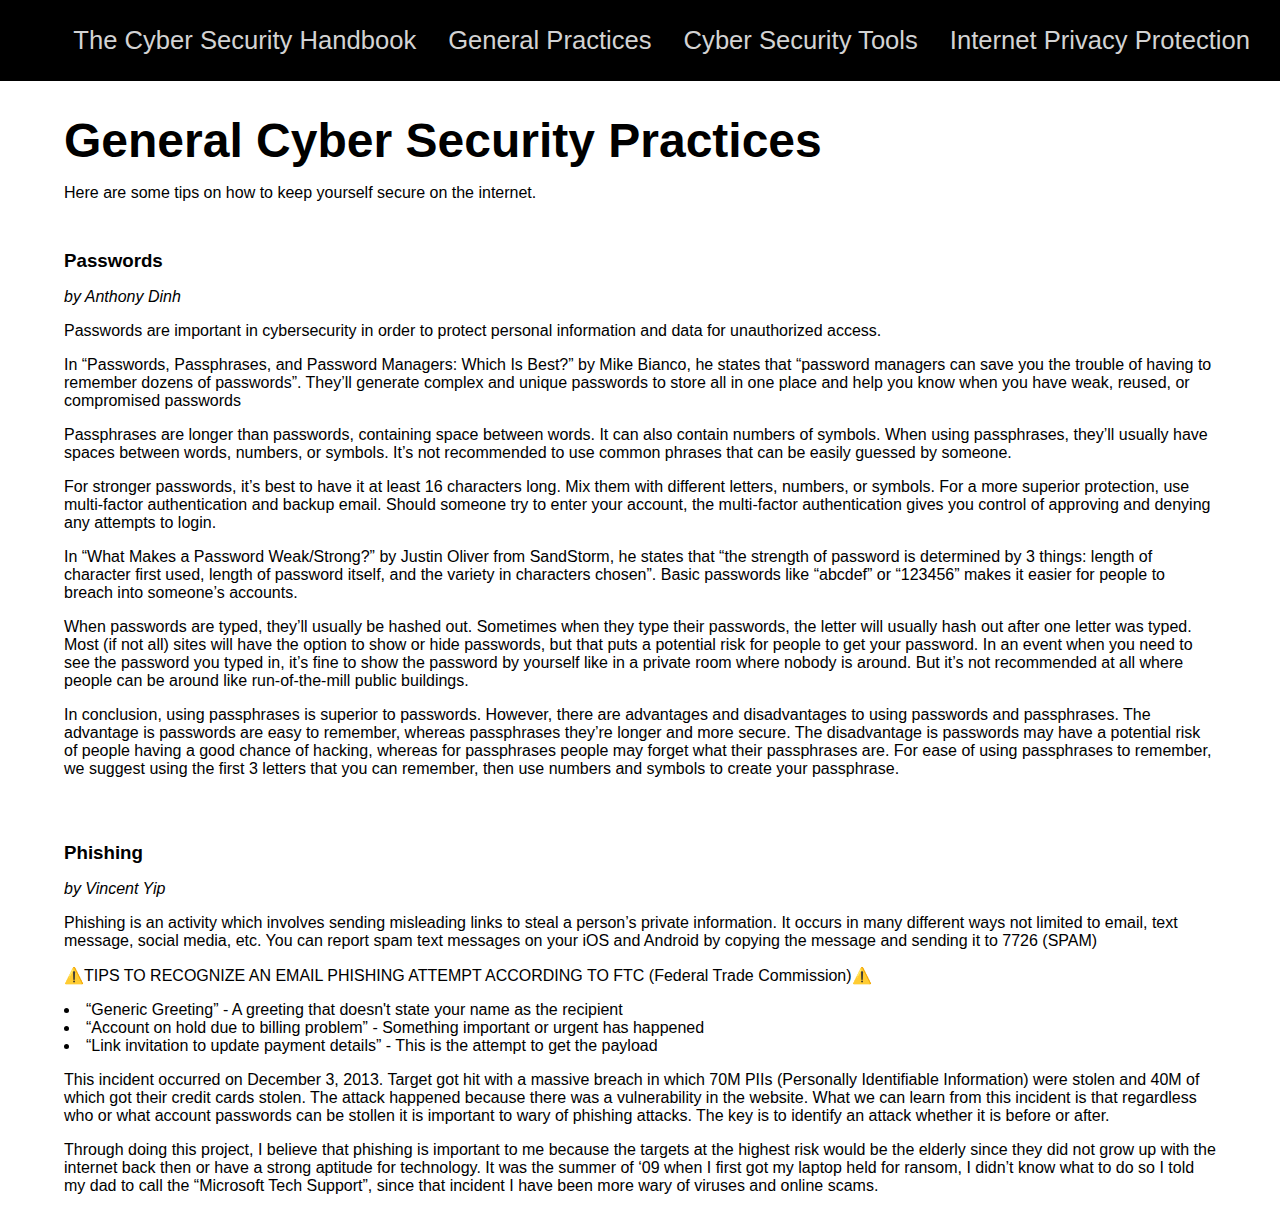
<file: practices.html>
<html lang="en">
<head>
    <meta charset="UTF-8">
    <meta name="viewport" content="width=device-width, initial-scale=1.0">
    <title>Cyber Security Handbook: Best Practives</title>
    <link rel="stylesheet" href="css/framework.css">
    <link rel="stylesheet" href="css/page-styles.css">
</head>
<body>
    <nav>
        <ul>
            <span>
                <li><a href="index.html">The Cyber Security Handbook</a></li>
            </span>
            <li><a href="practices.html">General Practices</a></li>
            <li><a href="tools.html">Cyber Security Tools</a></li>
            <li><a href="privacy.html">Internet Privacy Protection</a></li>
        </ul>
    </nav>
    <header class="wrapper">
        <h1>General Cyber Security Practices</h1>
        <p>Here are some tips on how to keep yourself secure on the internet.</p>
    </header>
    <main>
        <section id="passwords" class="wrapper">
            <h3>Passwords</h3>
            <p id="caption">by Anthony Dinh</p>
            <p>Passwords are important in cybersecurity in order to protect personal information and data for unauthorized access.</p>
            
            <p>In “Passwords, Passphrases, and Password Managers: Which Is Best?” by Mike Bianco, he states that “password managers can
            save you the trouble of having to remember dozens of passwords”. They’ll generate complex and unique passwords to store
            all in one place and help you know when you have weak, reused, or compromised passwords</p>
            
            <p>Passphrases are longer than passwords, containing space between words. It can also contain numbers of symbols. When
            using passphrases, they’ll usually have spaces between words, numbers, or symbols. It’s not recommended to use common
            phrases that can be easily guessed by someone.</p>

            <p>For stronger passwords, it’s best to have it at least 16 characters long. Mix them with different letters, numbers, or
            symbols. For a more superior protection, use multi-factor authentication and backup email. Should someone try to enter
            your account, the multi-factor authentication gives you control of approving and denying any attempts to login.</p>

            <p>In “What Makes a Password Weak/Strong?” by Justin Oliver from SandStorm, he states that “the strength of password is
            determined by 3 things: length of character first used, length of password itself, and the variety in characters
            chosen”. Basic passwords like “abcdef” or “123456” makes it easier for people to breach into someone’s accounts.</p>

            <p>When passwords are typed, they’ll usually be hashed out. Sometimes when they type their passwords, the letter will
            usually hash out after one letter was typed. Most (if not all) sites will have the option to show or hide passwords, but
            that puts a potential risk for people to get your password. In an event when you need to see the password you typed in,
            it’s fine to show the password by yourself like in a private room where nobody is around. But it’s not recommended at
            all where people can be around like run-of-the-mill public buildings.</p>

            <p>In conclusion, using passphrases is superior to passwords. However, there are advantages and disadvantages to using
            passwords and passphrases. The advantage is passwords are easy to remember, whereas passphrases they’re longer and more
            secure. The disadvantage is passwords may have a potential risk of people having a good chance of hacking, whereas for
            passphrases people may forget what their passphrases are. For ease of using passphrases to remember, we suggest using
            the first 3 letters that you can remember, then use numbers and symbols to create your passphrase.</p>
        </section>
        <section id="phishing" class="wrapper">
            <h3>Phishing</h3>
            <p id="caption">by Vincent Yip</p>
            <p>Phishing is an activity which involves sending misleading links to steal a person’s private information. It occurs in
            many different ways not limited to email, text message, social media, etc. You can report spam text messages on your iOS
            and Android by copying the message and sending it to 7726 (SPAM)</p>

            <p>⚠️TIPS TO RECOGNIZE AN EMAIL PHISHING ATTEMPT ACCORDING TO FTC (Federal Trade Commission)⚠️</p>
            <ul>
                <li>“Generic Greeting” - A greeting that doesn't state your name as the recipient</li>
                <li>“Account on hold due to billing problem” - Something important or urgent has happened</li>
                <li>“Link invitation to update payment details” - This is the attempt to get the payload</li>
            </ul>

            <p>This incident occurred on December 3, 2013. Target got hit with a massive breach in which 70M PIIs (Personally
            Identifiable Information) were stolen and 40M of which got their credit cards stolen. The attack happened because there
            was a vulnerability in the website. What we can learn from this incident is that regardless who or what account passwords
            can be stollen it is important to wary of phishing attacks.  The key is to identify an attack whether it is before or after.</p>

            <p>Through doing this project, I believe that phishing is important to me because the targets at the highest risk would be
            the elderly since they did not grow up with the internet back then or have a strong aptitude for technology. It was the
            summer of ‘09 when I first got my laptop held for ransom, I didn’t know what to do so I told my dad to call the
            “Microsoft Tech Support”, since that incident I have been more wary of viruses and online scams.</p>
        </section>
    </main>
</body>
</html>
</file>
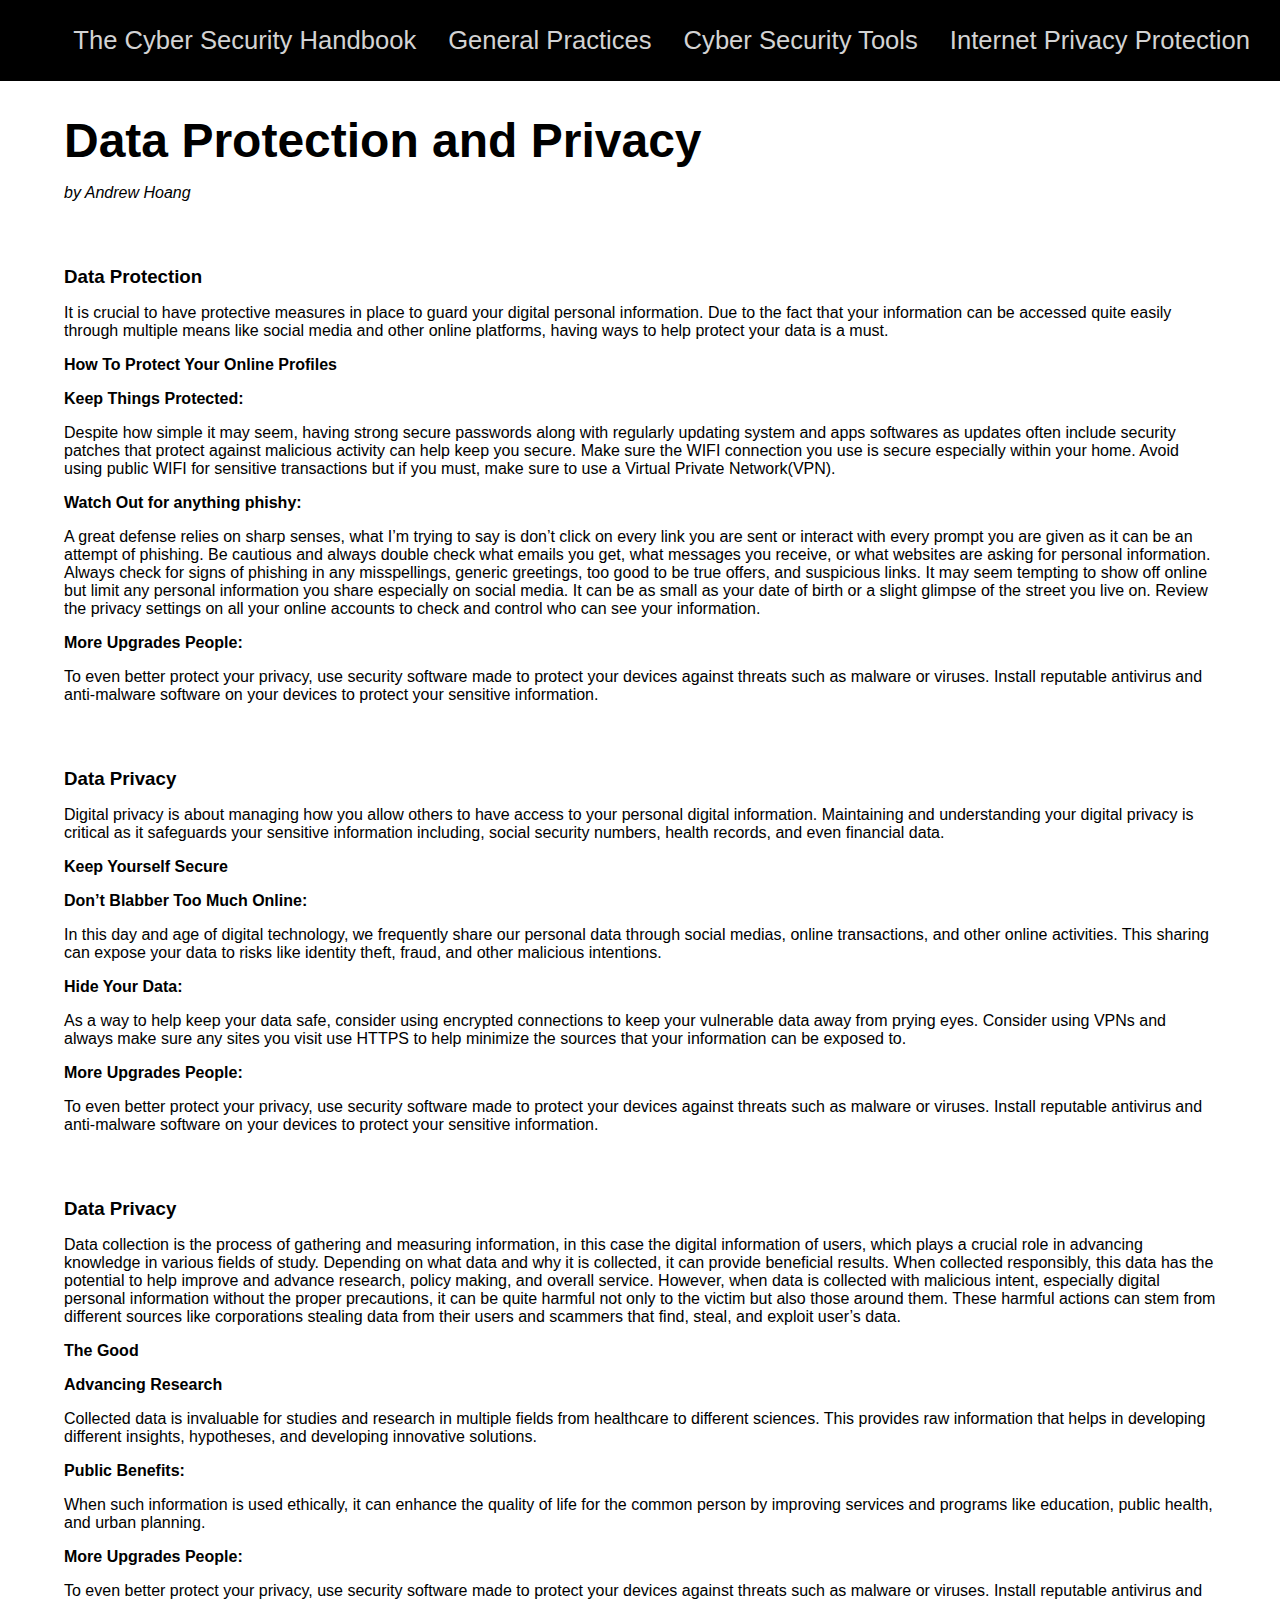
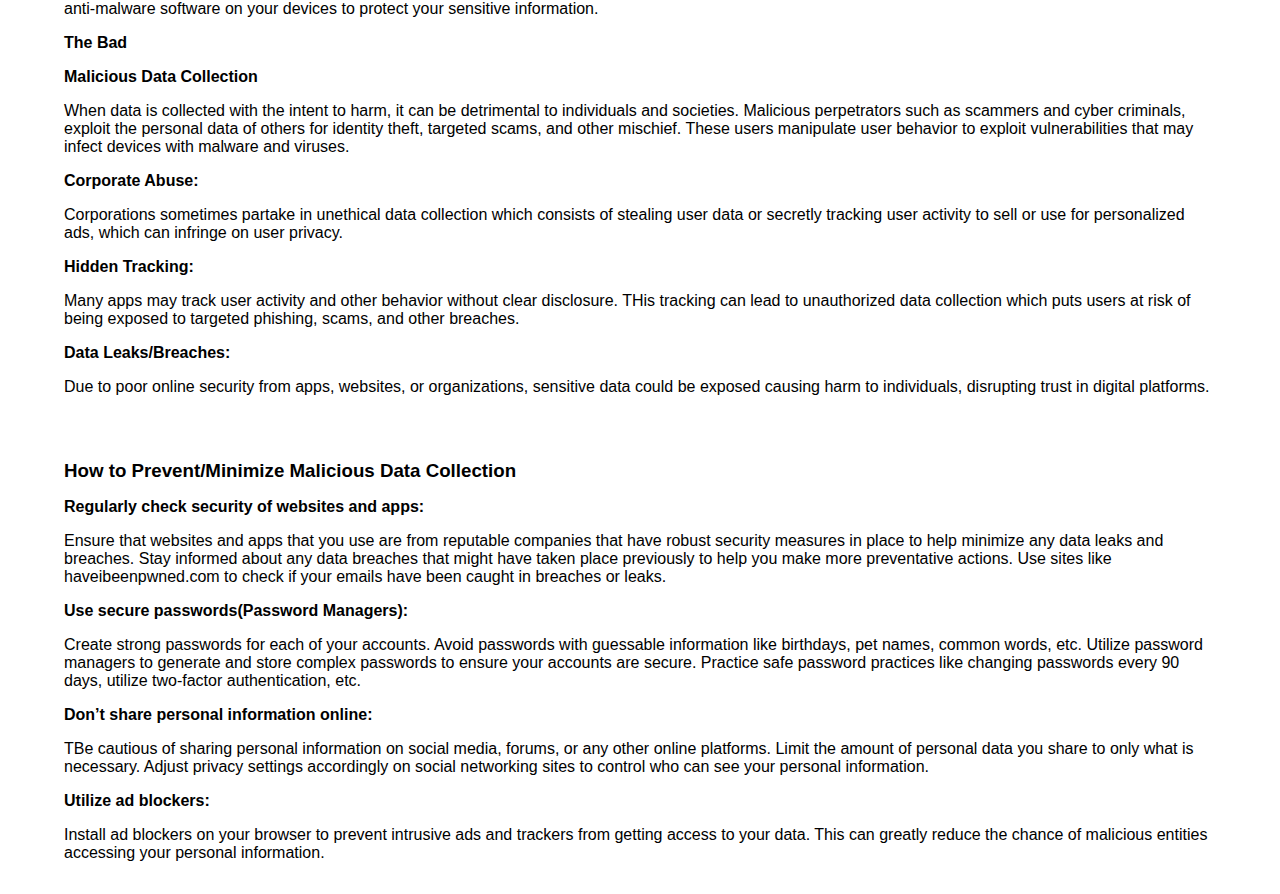
<file: privacy.html>
<html lang="en">
<head>
    <meta charset="UTF-8">
    <meta name="viewport" content="width=device-width, initial-scale=1.0">
    <title>Cyber Security Handbook: Internet Privacy Protection</title>
    <link rel="stylesheet" href="css/framework.css">
    <link rel="stylesheet" href="css/page-styles.css">
</head>
<body>
    <nav>
        <ul>
            <span>
                <li><a href="index.html">The Cyber Security Handbook</a></li>
            </span>
            <li><a href="practices.html">General Practices</a></li>
            <li><a href="tools.html">Cyber Security Tools</a></li>
            <li><a href="privacy.html">Internet Privacy Protection</a></li>
        </ul>
    </nav>
    <header class="wrapper">
        <h1>Data Protection and Privacy</h1>
        <p id="caption">by Andrew Hoang</p>
    </header>
    <section id="data_protection" class="wrapper">
        <h3>Data Protection</h3>
        <p>It is crucial to have protective measures in place to guard your digital personal information. Due to the fact that your
        information can be accessed quite easily through multiple means like social media and other online platforms, having
        ways to help protect your data is a must.</p>

        <h4>How To Protect Your Online Profiles</h4>
        <ul>
            <li>
                <p><b>Keep Things Protected:</b></p>
                <p>Despite how simple it may seem, having strong secure passwords along with regularly updating system and apps softwares
                as updates often include security patches that protect against malicious activity can help keep you secure. Make sure
                the WIFI connection you use is secure especially within your home. Avoid using public WIFI for sensitive transactions
                but if you must, make sure to use a Virtual Private Network(VPN).</p>
            </li>
            <li>
                <p><b>Watch Out for anything phishy:</b></p>
                <p>A great defense relies on sharp senses, what I’m trying to say is don’t click on every link you are sent or interact
                with every prompt you are given as it can be an attempt of phishing. Be cautious and always double check what emails you
                get, what messages you receive, or what websites are asking for personal information. Always check for signs of phishing
                in any misspellings, generic greetings, too good to be true offers, and suspicious links. It may seem tempting to show
                off online but limit any personal information you share especially on social media. It can be as small as your date of
                birth or a slight glimpse of the street you live on. Review the privacy settings on all your online accounts to check
                and control who can see your information.</p>
            </li>
            <li>
                <p><b>More Upgrades People:</b></p>
                <p>To even better protect your privacy, use security software made to protect your devices against threats such as malware
                or viruses. Install reputable antivirus and anti-malware software on your devices to protect your sensitive information.</p>
            </li>
        </ul>
    </section>
    <section id="data_privacy" class="wrapper">
        <h3>Data Privacy</h3>
        <p>Digital privacy is about managing how you allow others to have access to your personal digital information. Maintaining
        and understanding your digital privacy is critical as it safeguards your sensitive information including, social
        security numbers, health records, and even financial data.</p>

        <h4>Keep Yourself Secure</h4>
        <ul>
            <li>
                <p><b>Don’t Blabber Too Much Online:</b></p>
                <p>In this day and age of digital technology, we frequently share our personal data through social medias, online
                transactions, and other online activities. This sharing can expose your data to risks like identity theft, fraud, and
                other malicious intentions.</p>
            </li>
            <li>
                <p><b>Hide Your Data:</b></p>
                <p>As a way to help keep your data safe, consider using encrypted connections to keep your vulnerable data away from prying
                eyes. Consider using VPNs and always make sure any sites you visit use HTTPS to help minimize the sources that your
                information can be exposed to.</p>
            </li>
            <li>
                <p><b>More Upgrades People:</b></p>
                <p>To even better protect your privacy, use security software made to protect your devices against threats such as malware
                or viruses. Install reputable antivirus and anti-malware software on your devices to protect your sensitive information.</p>
            </li>
        </ul>
    </section>
    <section id="data_collection" class="wrapper">
        <h3>Data Privacy</h3>
        <p>Data collection is the process of gathering and measuring information, in this case the digital information of users,
        which plays a crucial role in advancing knowledge in various fields of study. Depending on what data and why it is
        collected, it can provide beneficial results. When collected responsibly, this data has the potential to help improve
        and advance research, policy making, and overall service. However, when data is collected with malicious intent,
        especially digital personal information without the proper precautions, it can be quite harmful not only to the victim
        but also those around them. These harmful actions can stem from different sources like corporations stealing data from
        their users and scammers that find, steal, and exploit user’s data.</p>

        <h4>The Good</h4>
        <ul>
            <li>
                <p><b>Advancing Research</b></p>
                <p>Collected data is invaluable for studies and research in multiple fields from healthcare to different sciences. This
                provides raw information that helps in developing different insights, hypotheses, and developing innovative solutions.</p>
            </li>
            <li>
                <p><b>Public Benefits:</b></p>
                <p>When such information is used ethically, it can enhance the quality of life for the common person by improving services
                and programs like education, public health, and urban planning.</p>
            </li>
            <li>
                <p><b>More Upgrades People:</b></p>
                <p>To even better protect your privacy, use security software made to protect your devices against threats such as malware
                or viruses. Install reputable antivirus and anti-malware software on your devices to protect your sensitive information.</p>
            </li>
        </ul>

        <h4>The Bad</h4>
        <ul>
            <li>
                <p><b>Malicious Data Collection</b></p>
                <p>When data is collected with the intent to harm, it can be detrimental to individuals and societies. Malicious
                perpetrators such as scammers and cyber criminals, exploit the personal data of others for identity theft, targeted
                scams, and other mischief. These users manipulate user behavior to exploit vulnerabilities that may infect devices with
                malware and viruses.</p>
            </li>
            <li>
                <p><b>Corporate Abuse:</b></p>
                <p>Corporations sometimes partake in unethical data collection which consists of stealing user data or secretly tracking
                user activity to sell or use for personalized ads, which can infringe on user privacy.</p>
            </li>
            <li>
                <p><b>Hidden Tracking:</b></p>
                <p>Many apps may track user activity and other behavior without clear disclosure. THis tracking can lead to unauthorized
                data collection which puts users at risk of being exposed to targeted phishing, scams, and other breaches.</p>
            </li>
            <li>
                <p><b>Data Leaks/Breaches:</b></p>
                <p>Due to poor online security from apps, websites, or organizations, sensitive data could be exposed causing harm to
                individuals, disrupting trust in digital platforms.</p>
            </li>
        </ul>
    </section>
    <section id="data_privacy" class="wrapper">
        <h3>How to Prevent/Minimize Malicious Data Collection</h3>
        <ul>
            <li>
                <p><b>Regularly check security of websites and apps:</b></p>
                <p>Ensure that websites and apps that you use are from reputable companies that have robust security measures in place to
                help minimize any data leaks and breaches. Stay informed about any data breaches that might have taken place previously
                to help you make more preventative actions. Use sites like haveibeenpwned.com to check if your emails have been caught
                in breaches or leaks.</p>
            </li>
            <li>
                <p><b>Use secure passwords(Password Managers):</b></p>
                <p>Create strong passwords for each of your accounts. Avoid passwords with guessable information like birthdays, pet names,
                common words, etc. Utilize password managers to generate and store complex passwords to ensure your accounts are secure.
                Practice safe password practices like changing passwords every 90 days, utilize two-factor authentication, etc.</p>
            </li>
            <li>
                <p><b>Don’t share personal information online:</b></p>
                <p>TBe cautious of sharing personal information on social media, forums, or any other online platforms. Limit the amount of
                personal data you share to only what is necessary. Adjust privacy settings accordingly on social networking sites to
                control who can see your personal information.</p>
            </li>
            <li>
                <p><b>Utilize ad blockers:</b></p>
                <p>Install ad blockers on your browser to prevent intrusive ads and trackers from getting access to your data. This can
                greatly reduce the chance of malicious entities accessing your personal information.</p>
            </li>
        </ul>
    </section>

</body>
</html>
</file>
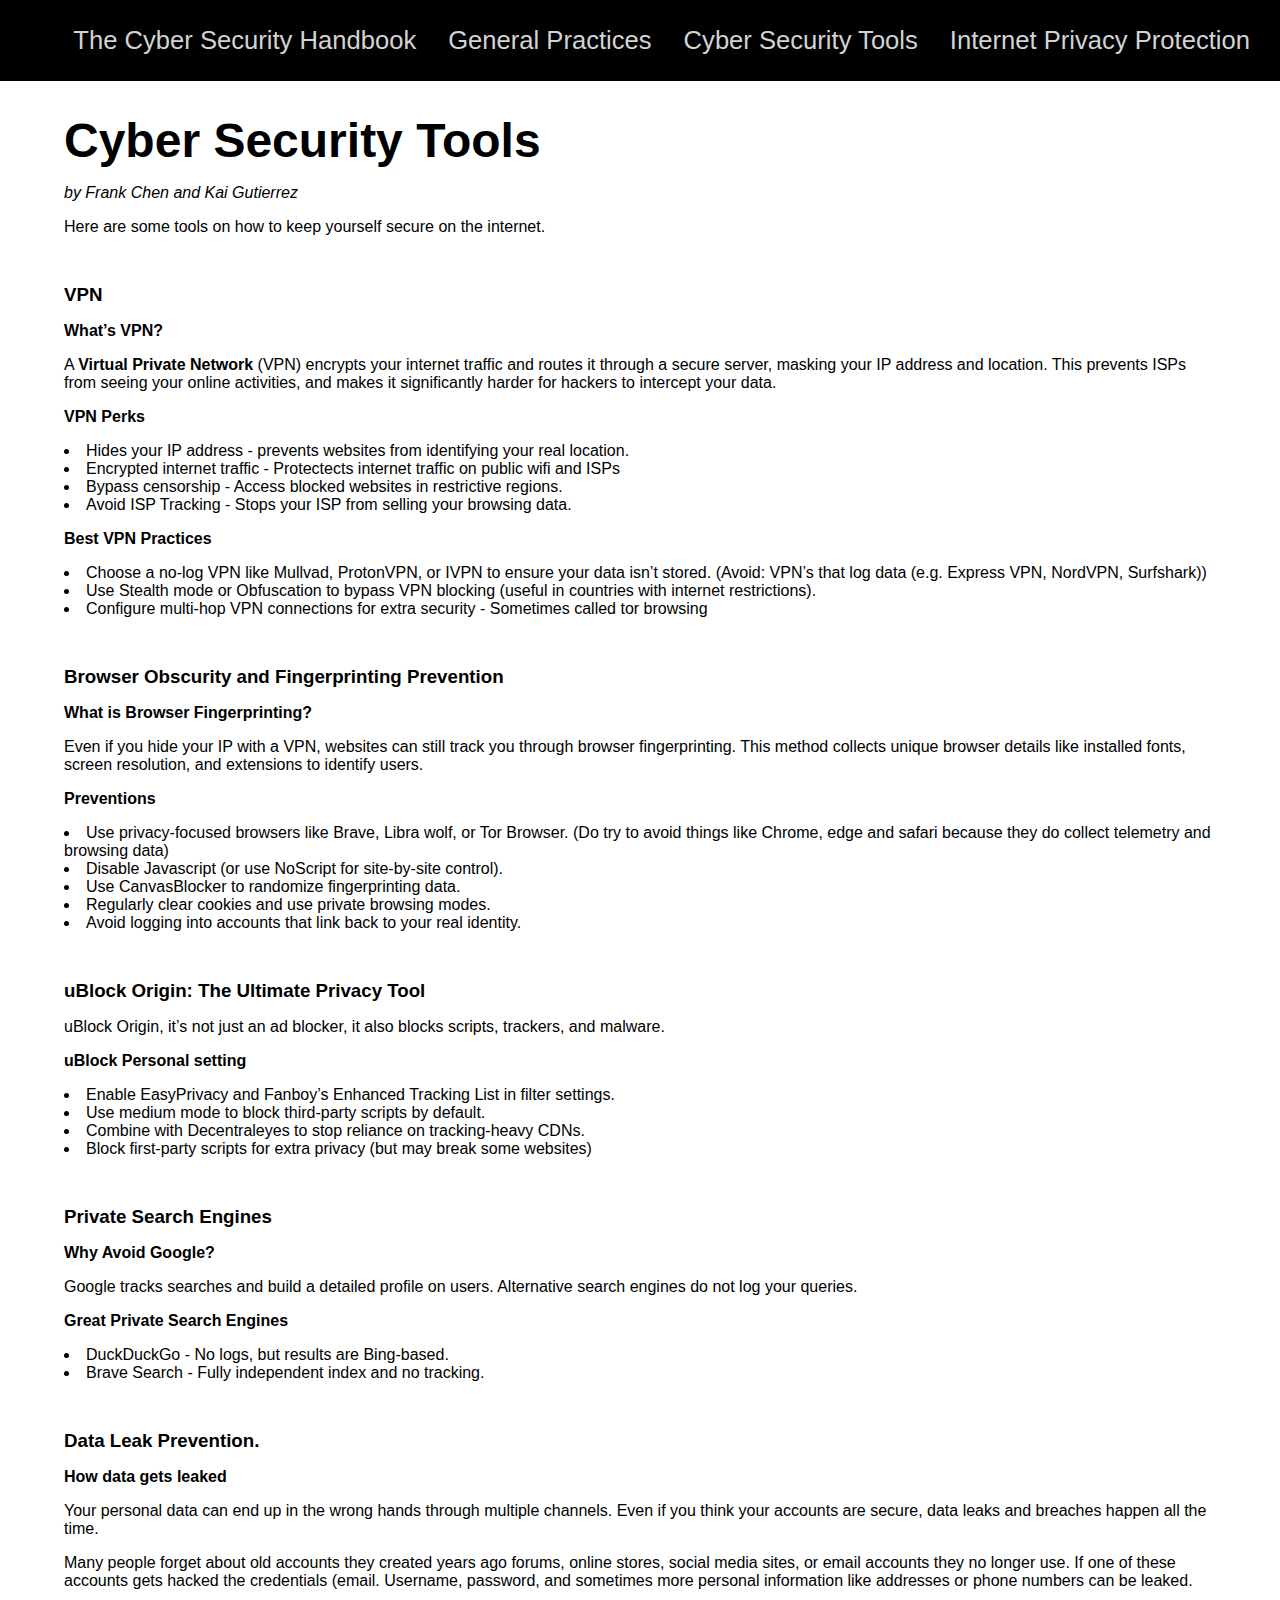
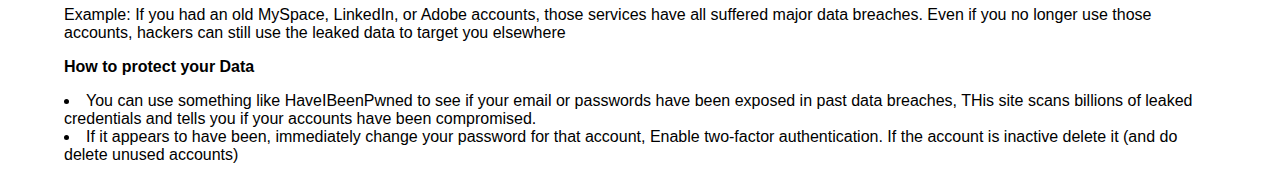
<file: tools.html>
<html lang="en">
<head>
    <meta charset="UTF-8">
    <meta name="viewport" content="width=device-width, initial-scale=1.0">
    <title>Cyber Security Handbook: Cyber Security Tools</title>
    <link rel="stylesheet" href="css/framework.css">
    <link rel="stylesheet" href="css/page-styles.css">
</head>
<body>
    <nav>
        <ul>
            <span>
                <li><a href="index.html">The Cyber Security Handbook</a></li>
            </span>
            <li><a href="practices.html">General Practices</a></li>
            <li><a href="tools.html">Cyber Security Tools</a></li>
            <li><a href="privacy.html">Internet Privacy Protection</a></li>
        </ul>
    </nav>
    <header class="wrapper">
        <h1>Cyber Security Tools</h1>
        <p id="caption">by Frank Chen and Kai Gutierrez</p>
        <p>Here are some tools on how to keep yourself secure on the internet.</p>
    </header>
    <main>
        <section id="VPN" class="wrapper">
            <h3>VPN</h3>
            <h4>What’s VPN?</h4>
            <p>A <b>Virtual Private Network</b> (VPN) encrypts your internet traffic and routes it through a secure server, masking your IP
            address and location. This prevents ISPs from seeing your online activities, and makes it significantly harder for
            hackers to intercept your data.</p>
            <h4>VPN Perks</h4>
            <ul>
                <li>Hides your IP address - prevents websites from identifying your real location.</li>
                <li>Encrypted internet traffic - Protectects internet traffic on public wifi and ISPs</li>
                <li>Bypass censorship - Access blocked websites in restrictive regions.</li>
                <li>Avoid ISP Tracking - Stops your ISP from selling your browsing data.</li>
            </ul>
            <h4>Best VPN Practices</h4>
            <ul>
                <li>Choose a no-log VPN like Mullvad, ProtonVPN, or IVPN to ensure your data isn’t stored. (Avoid: VPN’s that log data (e.g.
                Express VPN, NordVPN, Surfshark))</li>
                <li>Use Stealth mode or Obfuscation to bypass VPN blocking (useful in countries with internet restrictions).</li>
                <li>Configure multi-hop VPN connections for extra security - Sometimes called tor browsing</li>
            </ul>
        </section>
        <section id="fingerprint" class="wrapper">
            <h3>Browser Obscurity and Fingerprinting Prevention</h3>
            <h4>What is Browser Fingerprinting?</h4>
            <p>Even if you hide your IP with a VPN, websites can still track you through browser fingerprinting. This method collects
            unique browser details like installed fonts, screen resolution, and extensions to identify users.</p>

            <h4>Preventions</h4>
            <ul>
                <li>Use privacy-focused browsers like Brave, Libra wolf, or Tor Browser. (Do try to avoid things like Chrome, edge and
                safari because they do collect telemetry and browsing data)</li>
                <li>Disable Javascript (or use NoScript for site-by-site control).</li>
                <li>Use CanvasBlocker to randomize fingerprinting data.</li>
                <li>Regularly clear cookies and use private browsing modes.</li>
                <li>Avoid logging into accounts that link back to your real identity.</li>
            </ul>
        </section>
        <section class="wrapper">
            <h3>uBlock Origin: The Ultimate Privacy Tool</h3>
            <p>uBlock Origin, it’s not just an ad blocker, it also blocks scripts, trackers, and malware.</p>

            <h4>uBlock Personal setting</h4>
            <ul>
                <li>Enable EasyPrivacy and Fanboy’s Enhanced Tracking List in filter settings.</li>
                <li>Use medium mode to block third-party scripts by default.</li>
                <li>Combine with Decentraleyes to stop reliance on tracking-heavy CDNs.</li>
                <li>Block first-party scripts for extra privacy (but may break some websites)</li>
            </ul>
        </section>
        <section class="wrapper">
            <h3>Private Search Engines</h3>
            <h4>Why Avoid Google?</h4>
            <p>Google tracks searches and build a detailed profile on users. Alternative search engines do not log your queries.</p>
            <h4>Great Private Search Engines</h4>
            <ul>
                <li>DuckDuckGo - No logs, but results are Bing-based.</li>
                <li>Brave Search - Fully independent index and no tracking.</li>
            </ul>
        </section>
        <section class="wrapper">
            <h3>Data Leak Prevention.</h3>
            <h4>How data gets leaked</h4>
            <p>Your personal data can end up in the wrong hands through multiple channels. Even if you think your accounts are secure,
            data leaks and breaches happen all the time.</p>
            <p>Many people forget about old accounts they created years ago forums, online stores, social media sites, or email
            accounts they no longer use. If one of these accounts gets hacked the credentials (email. Username, password, and
            sometimes more personal information like addresses or phone numbers can be leaked.</p>
            <p>Example: If you had an old MySpace, LinkedIn, or Adobe accounts, those services have all suffered major data breaches.
            Even if you no longer use those accounts, hackers can still use the leaked data to target you elsewhere</p>
            <h4>How to protect your Data</h4>
            <ul>
                <li>You can use something like HaveIBeenPwned to see if your email or passwords have been exposed in past data breaches,
                THis site scans billions of leaked credentials and tells you if your accounts have been compromised.</li>
                <li>If it appears to have been, immediately change your password for that account, Enable two-factor authentication. If the
                account is inactive delete it (and do delete unused accounts)</li>
            </ul>
        </section>
    </main>
</body>
</html>
</file>
<file: css/framework.css>
/* Kai Gutierrez - Framework */
/*:root {
    --main-white: #FFF8F0;
    --main-navy: #10182C;
    --main-purple: #38405F;
    --main-pink: #EE4266;
    --main-orange:#FFA500;
    --main-skyblue:#779BE7;
}*/
/* Grid Styles */
*{
    box-sizing:border-box;
    margin:0;
    padding:0;
    font-family: 'Roboto Condensed', sans-serif;
}
nav::after,
header::after,
section::after,
aside::after,
main::after,
footer::after,
.row::after{
    content:"";
    display:table;
    clear:both;
}
.row{
    margin:16px 0;
}
.col-1 {width: calc(100%*(1/12));}
.col-2 {width: calc(100%*(1/6));}
.col-3 {width: 25%;}
.col-4 {width: calc(100%/3);}
.col-5 {width: calc(100%*(5/12));}
.col-6 {width: 50%;}
.col-7 {width: calc(100%*(7/12));}
.col-8 {width: calc(100%*(2/3));}
.col-9 {width: 75%;}
.col-10 {width: calc(100%*(5/6));}
.col-11 {width: calc(100%*(11/12));}
.col-12 {width: 100%;}
[class*="col-"] {
  float: left;
  padding: 0 16px;
}
.wrapper{
    max-width:90%;
    margin:0 auto;
}
@media (min-width:1300px){
    .wrapper{
        max-width: 1170px;
    }
}


/* Typography */
h1{
    font-size: 3em;
    font-family: 'Roboto', sans-serif;
}
h2{
    font-size: 2.77em;
}
h1,h2,h3,h4,h5,h6{
    margin:16px 0;
}
nav li{
    font-size: 1.6rem;
}

a{
    text-decoration: none;
}
ul,ol{
    list-style-position: inside;
}
/* Queries */
@media (max-width:1170px){
    
    h1{
        font-size:2.08rem;
    }
    h2{
        font-size:1.92rem;
    }
    h3{
        font-size:1.76rem;
    }
    p{
        font-size:1rem;
    }
    nav li {
        font-size: 1rem;
    }
}

/* Navbar styles */
nav{
    background-color:black;
    padding:14px;
    position: sticky;
    top:0;
    z-index: 1;
}
nav span{
    display: inline-block;
    float:left;
    color:lightgrey;
}
nav ul{
    margin:0;
    padding:0;
    list-style:none;
    float:right;
}
nav li{
    float:left;
}
nav a{
    color:#D3D3D3;
    display:block;
    padding:12px 16px;
}
nav a:hover{
    color:#fff;
}
nav .dropdown-content{
    background-color:black;
    width:160px;
    box-shadow:0 8px 16px black;
    position:absolute;
    display:none;
}
.dropdown:hover .dropdown-content{
    display:block;
}

/* Footer Styles */
footer{
    background-color:black;
    color:white;
    text-align:center;
    padding:18px;
    bottom:0;
    width:100%;
}
/* Image Styles */
img.img-fluid{
    width:100%;
}
img.img-fluid-height{
    height:100%;
}
img.img-rounded{
    border-radius:5px;
}
img.img-circle{
    border-radius:50%;
}

/* Button Styles */
[class*="btn-"]{
    display:inline-block;
    padding:10px;
    border-radius:5px;
}
.btn-primary{
    color:white;
    background-color:#007BFF;
}
.btn-secondary{
    color:white;
    background-color:#6c757d;
}
.btn-outline{
    border: solid 1px #6c757d;
    color:#6c757d;
}
/* Callout Primary */
[class*="callout-"]{
    padding:20px;
    margin-bottom:10px;
    border: solid 1px transparent;
    border-radius: 5px;
    box-shadow:inset 0 1px rgba(0, 0, 0, 0.05);

}
.callout-primary{
    color:#004085;
    background-color:#cce5ff;
    border-color: #b8daff;

}
/* Callout Secondary */
.callout-secondary{
    color:black;
    background-color:#f5f5f5;
    border-color: #e3e3e3;
}
</file>
<file: css/page-styles.css>
header, section{
    padding-top: 1rem;
    padding-bottom: 1rem;
}
#caption{
    font-style: italic;
    margin-bottom: 16px;
}
section p{
    margin: 16px 0;
}
#data_protection ul li, #data_privacy ul li, #data_collection ul li{
    display:inline;
}
</file>
